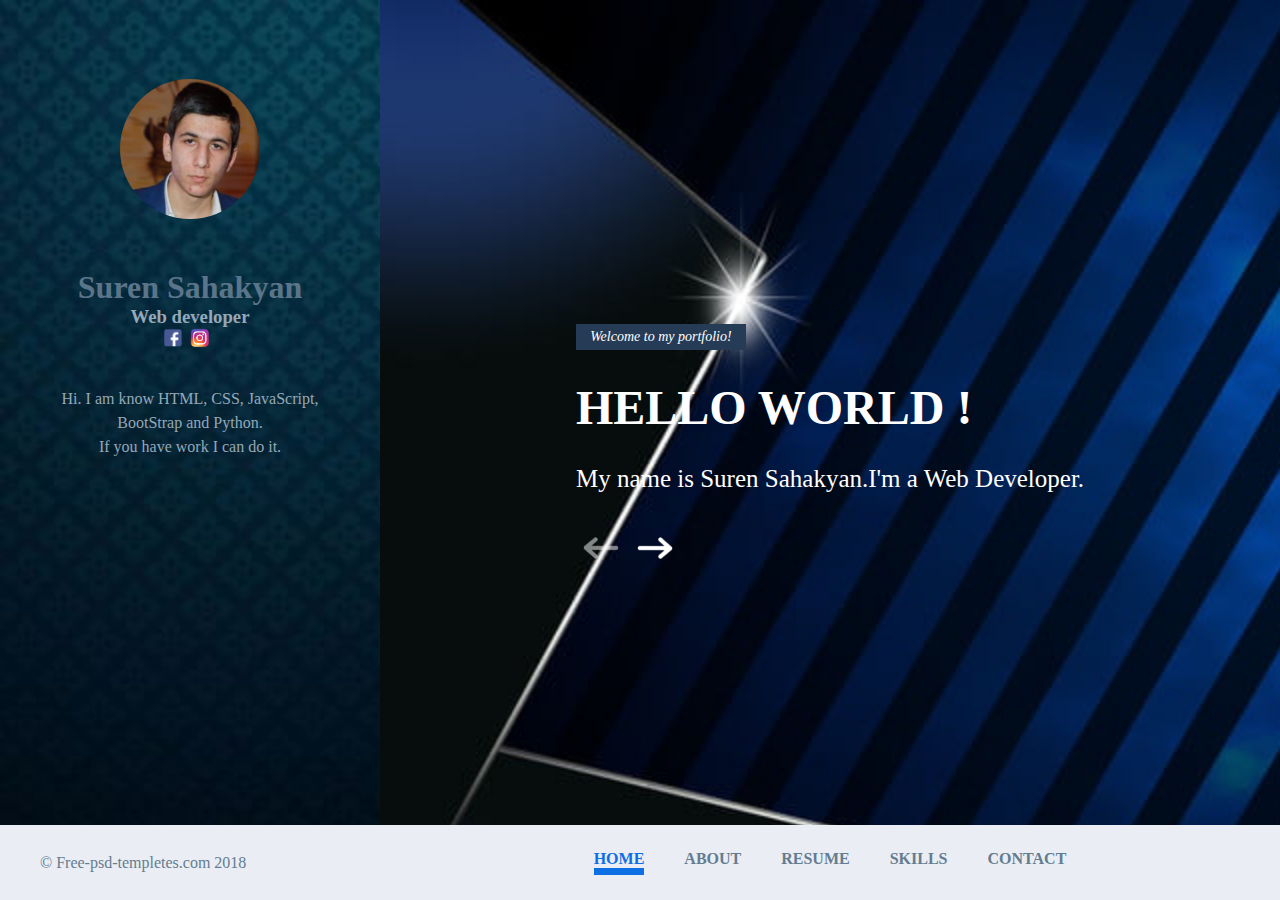
<file: index.html>
<!DOCTYPE html>
<html>
	<head>
		<meta charset="utf-8">
		<meta name="viewport" content="width=device-width, initial-scale=1.0">
		<title> Portfolio </title>
		<link rel="stylesheet" type="text/css" href="css/style.css">
		<link rel="stylesheet" type="text/css" href="css/media.css">
		<link rel="icon" href="img/favicon.png">
	</head>
	<body>
		<div class="first">
			<div class="main">
				<img src="img/photo.jpg" class="photo">
				<div>
					<h1>
						Suren Sahakyan
					</h1>
					<h3>
						Web developer
					</h3>
					<div class="socialdiv">
						<a href="https://www.facebook.com/suren.sahakyan.948" target="_blank">	
							<img src="img/facebook.png" class="social"> 
						</a>
						<a href="https://www.instagram.com/_00._sahakyan_.00_/?hl=ru" target="_blank">
						<img src="img/instagram.png" class="social">
						</a>
					</div>
					<div class="lorem">
						<p class="lorem">
							Hi. I am know HTML, CSS, JavaScript, BootStrap and Python.<br> If you have work I can do it.
						</p>
					</div>
				</div>
			</div>
			<div class="home">
				<div class="homediv">
					<div class="welcome">
						<p class="welcomep"><i>
							Welcome to my portfolio!
						</i></p>
					</div>
					<h1 class="hello">
						HELLO  WORLD !
					</h1>
					<p class="myname">
						My name is Suren Sahakyan.I'm a Web Developer.
					</p>
					<img src="img/arrows.png" class="arrow left">
					<a href="about.html">
						<img src="img/arrows.png" class="arrow">
					</a>
				</div>
			</div>
		</div>
		<div class="second">
			<div class="copy">
				<p >
					&copy; Free-psd-templetes.com 2018
				</p>
			</div>
			<div class="ul">
				<ul>
					<li class="homeli"><b> HOME </b>
						<div></div>
					</li>
					<li> <a href="about.html"><b> ABOUT </b></a></li>
					<li> <a href="resume.html"><b> RESUME </b></a></li>
					<li> <a href="skills.html"><b> SKILLS </b></a></li>
					<li> <a href="contact.html"><b> CONTACT </b></a></li>
				</ul>
			</div>
		</div>
	</body>
</html>
</file>
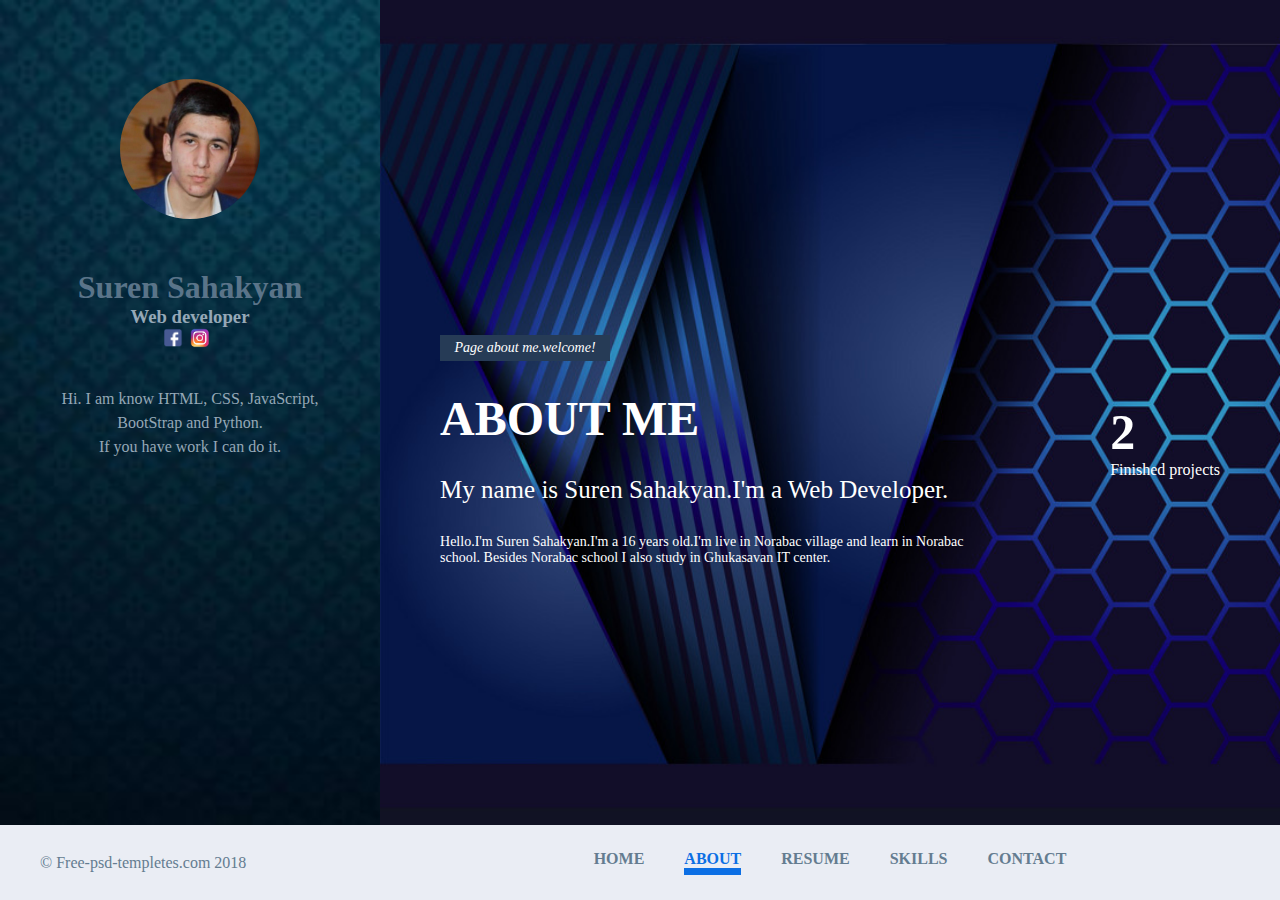
<file: about.html>
<!DOCTYPE html>
<html>
	<head>
		<meta charset="utf-8">
		<meta name="viewport" content="width=device-width, initial-scale=1.0">
		<title> Portfolio </title>
		<link rel="stylesheet" type="text/css" href="css/style.css">
		<link rel="stylesheet" type="text/css" href="css/media.css">
	</head>
	<body>
		<div class="first">
			<div class="main">
				<img src="img/photo.jpg" class="photo">
				<div>
					<h1>
						Suren Sahakyan
					</h1>
					<h3>
						Web developer
					</h3>
					<div class="socialdiv">
						<a href="https://www.facebook.com/suren.sahakyan.948" target="_blank">	
							<img src="img/facebook.png" class="social"> 
						</a>
						<a href="https://www.instagram.com/_00._sahakyan_.00_/?hl=ru" target="_blank">
							<img src="img/instagram.png" class="social">
						</a>
					</div>
					<div class="lorem">
						<p class="lorem">
							Hi. I am know HTML, CSS, JavaScript, BootStrap and Python.<br> If you have work I can do it.
						</p>
					</div>
				</div>
			</div>
			<div class="about">
				<div class="aboutfirst">
					<div class="welcome">
						<p class="welcomep"><i>Page about me.welcome!</i></p>
					</div>
					<h1 class="hello">
						ABOUT ME
					</h1>
					<p class="myname">
						My name is Suren Sahakyan.I'm a Web Developer.
					</p>
					<p class="lorem2">
						Hello.I'm Suren Sahakyan.I'm a 16 years old.I'm live in Norabac village and learn in Norabac school.
						Besides Norabac school I also study in Ghukasavan IT center.
					</p>
				</div>
				<div class="aboutsecond">
					<h1>2</h1>
					<p>Finished projects</p>
					<br>
				</div>
			</div>
		</div>
		<div class="second">
			<div class="copy">
				<p>&copy; Free-psd-templetes.com 2018</p>
			</div>
			<div class="ul">
				<ul>
					<li> <a href="index.html"><b> HOME </b></a></li>
					<li class="homeli"><b> ABOUT </b>
						<div></div>
					</li>
					<li> <a href="resume.html"><b> RESUME </b></a></li>
					<li> <a href="skills.html"><b> SKILLS </b></a></li>
					<li> <a href="contact.html"><b> CONTACT </b></a></li>
				</ul>
			</div>
		</div>
	</body>
</html>
</file>
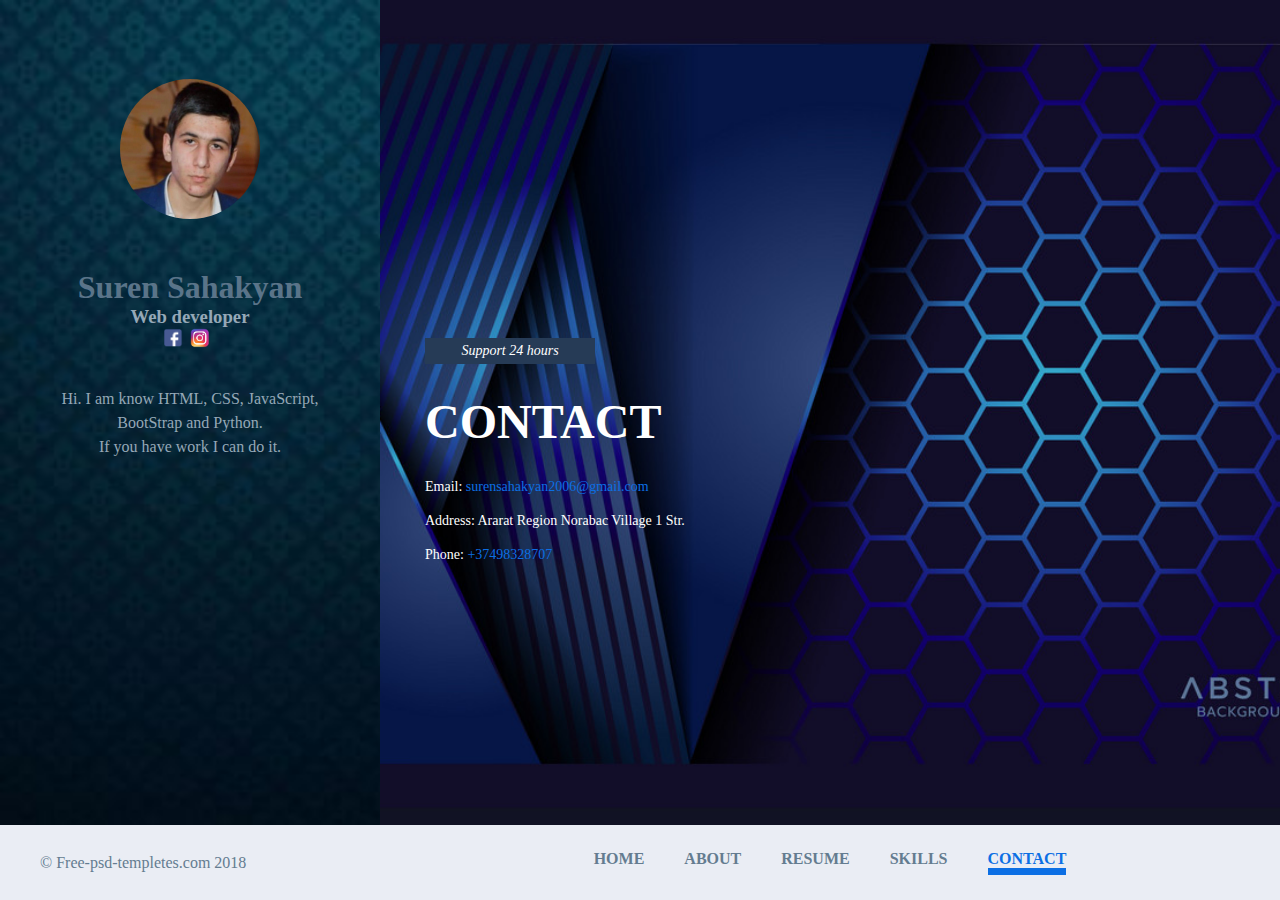
<file: contact.html>
<!DOCTYPE html>
<html>
	<head>
		<meta charset="utf-8">
		<meta name="viewport" content="width=device-width, initial-scale=1.0">
		<title> Portfolio </title>
		<link rel="stylesheet" type="text/css" href="css/style.css">
		<link rel="stylesheet" type="text/css" href="css/media.css">
	</head>
	<body>
		<div class="first">
			<div class="main">
				<img src="img/photo.jpg" class="photo">
				<div>
					<h1>
						Suren Sahakyan
					</h1>
					<h3>
						Web developer
					</h3>
					<div class="socialdiv">
						<a href="https://www.facebook.com/suren.sahakyan.948" target="_blank">	
							<img src="img/facebook.png" class="social"> 
						</a>
						<a href="https://www.instagram.com/_00._sahakyan_.00_/?hl=ru" target="_blank">
						<img src="img/instagram.png" class="social">
						</a>
					</div>
					<div class="lorem">
						<p class="lorem">
							Hi. I am know HTML, CSS, JavaScript, BootStrap and Python.<br> If you have work I can do it.
						</p>
					</div>
				</div>
			</div>
			<div class="contact">
				<div class="contactfirst">
					<div class="welcome">
						<p class="welcomep"><i>
							Support 24 hours
						</i></p>
					</div>
					<h1 class="hello">
						CONTACT
					</h1>
					<p class="lorem2">Email: <a href="mailto:surensahakyan2006@gmail.com">surensahakyan2006@gmail.com</a></p>
					<br>
					<p class="lorem2">Address: Ararat Region Norabac Village 1 Str.</p>
					<br>					
					<p class="lorem2">Phone: <a href="tel:+37498328707">+37498328707</a> </p>
				</div>
				<div class="contactsecond">
					<iframe src="https://www.google.com/maps/embed?pb=!1m18!1m12!1m3!1d3007.774101923543!2d44.43033981522286!3d40.109298882203454!2m3!1f0!2f0!3f0!3m2!1i1024!2i768!4f13.1!3m3!1m2!1s0x406abf35ff18f7cb%3A0xa866400ed5f992d9!2z0J3QvtGA0LDQsdCw0YYgMDgxOCwg0JDRgNC80LXQvdC40Y8!5e1!3m2!1sru!2s!4v1661852622932!5m2!1sru!2s" width="100%" height="400" style="border:0;" allowfullscreen="" loading="lazy" referrerpolicy="no-referrer-when-downgrade"></iframe>
				</div>
			</div>
		</div>
		<div class="second">
			<div class="copy">
				<p >
					&copy; Free-psd-templetes.com 2018
				</p>
			</div>
			<div class="ul">
				<ul>
					<li> <a href="index.html"><b> HOME </b></a></li>
					<li> <a href="about.html"><b> ABOUT </b></a></li>
					<li> <a href="resume.html"><b> RESUME </b></a></li>
					<li> <a href="skills.html"><b> SKILLS </b></a></li>
					<li class="homeli"><b> CONTACT </b>
						<div></div>
					</li>
				</ul>
			</div>
		</div>
	</body>
</html>
</file>
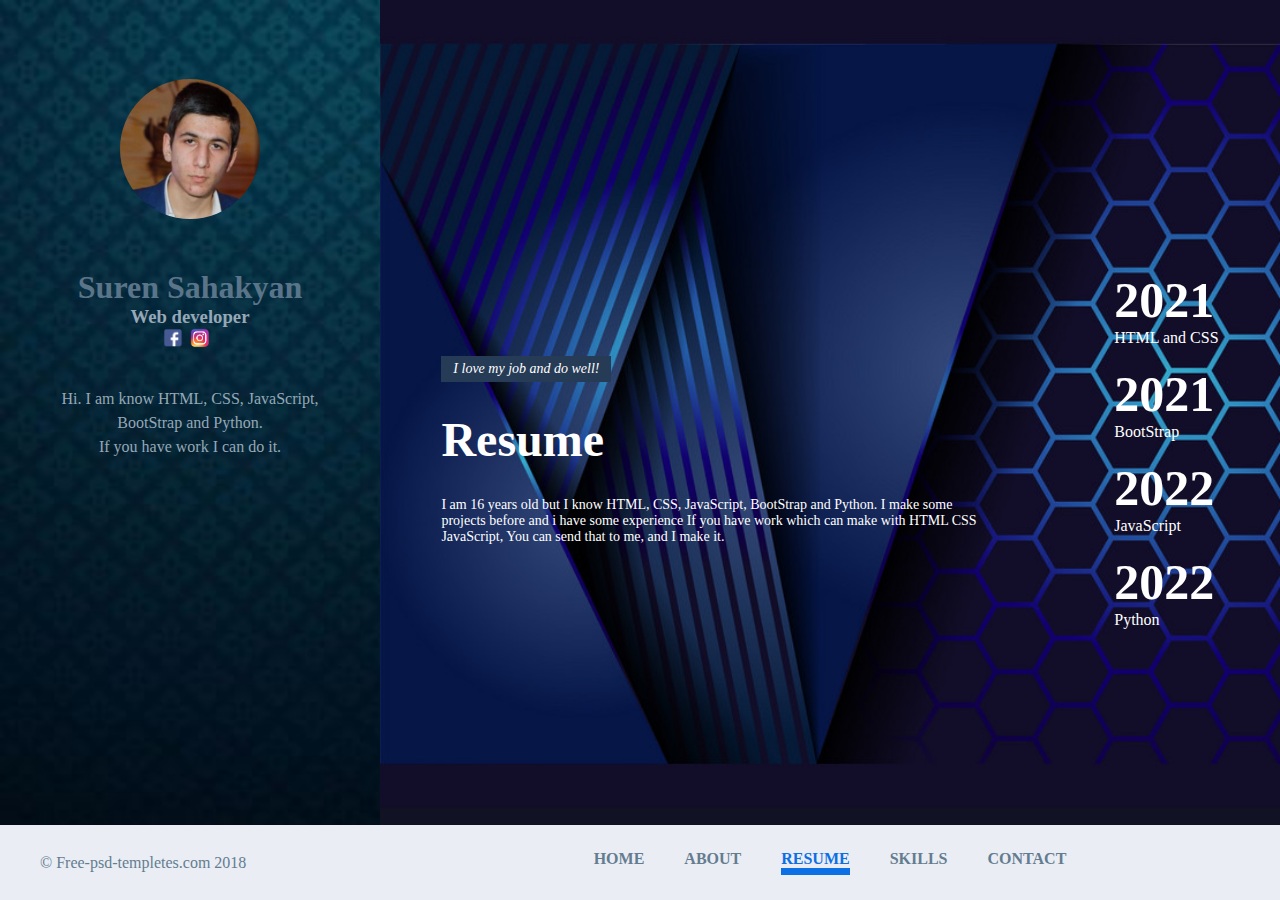
<file: resume.html>
<!DOCTYPE html>
<html>
	<head>
		<meta charset="utf-8">
		<meta name="viewport" content="width=device-width, initial-scale=1.0">
		<title> Portfolio </title>
		<link rel="stylesheet" type="text/css" href="css/style.css">
		<link rel="stylesheet" type="text/css" href="css/media.css">
	</head>
	<body>
		<div class="first">
			<div class="main">
				<img src="img/photo.jpg" class="photo">
				<div>
					<h1>
						Suren Sahakyan
					</h1>
					<h3>
						Web developer
					</h3>
					<div class="socialdiv">
						<a href="https://www.facebook.com/suren.sahakyan.948" target="_blank">	
							<img src="img/facebook.png" class="social"> 
						</a>
						<a href="https://www.instagram.com/_00._sahakyan_.00_/?hl=ru" target="_blank">
							<img src="img/instagram.png" class="social">
						</a>
					</div>
					<div class="lorem">
						<p class="lorem">
							Hi. I am know HTML, CSS, JavaScript, BootStrap and Python.<br> If you have work I can do it.
						</p>
					</div>
				</div>
			</div>
			<div class="resume">
				<div class="resumefirst">
					<div class="welcome">
						<p class="welcomep"><i>
							I love my job and do well!
						</i></p>
					</div>
					<h1 class="hello">
						Resume
					</h1>
					<p class="lorem2">
						I am 16 years old but I know HTML, CSS, JavaScript, BootStrap and Python. I make some projects before and i have some experience
						If you have work which can make with HTML CSS JavaScript, You can send that to me, and I make it.
					</p>
				</div>
				<div class="resumesecond">
					<h1>2021</h1>
					<p>HTML and CSS</p>
					<br>
					<h1>2021</h1>
					<p>BootStrap</p>
					<br>
					<h1>2022</h1>
					<p>JavaScript</p>
					<br>
					<h1>2022</h1>
					<p>Python</p>
				</div>
			</div>
		</div>
		<div class="second">
			<div class="copy">
				<p>&copy; Free-psd-templetes.com 2018</p>
			</div>
			<div class="ul">
				<ul>
					<li> <a href="index.html"><b> HOME </b></a></li>
					<li> <a href="about.html"><b> ABOUT </b></a></li>
					<li class="homeli"><b> RESUME </b>
						<div></div>
					</li>
					<li> <a href="skills.html"><b> SKILLS </b></a></li>
					<li> <a href="contact.html"><b> CONTACT </b></a></li>
				</ul>
			</div>
		</div>
	</body>
</html>
</file>
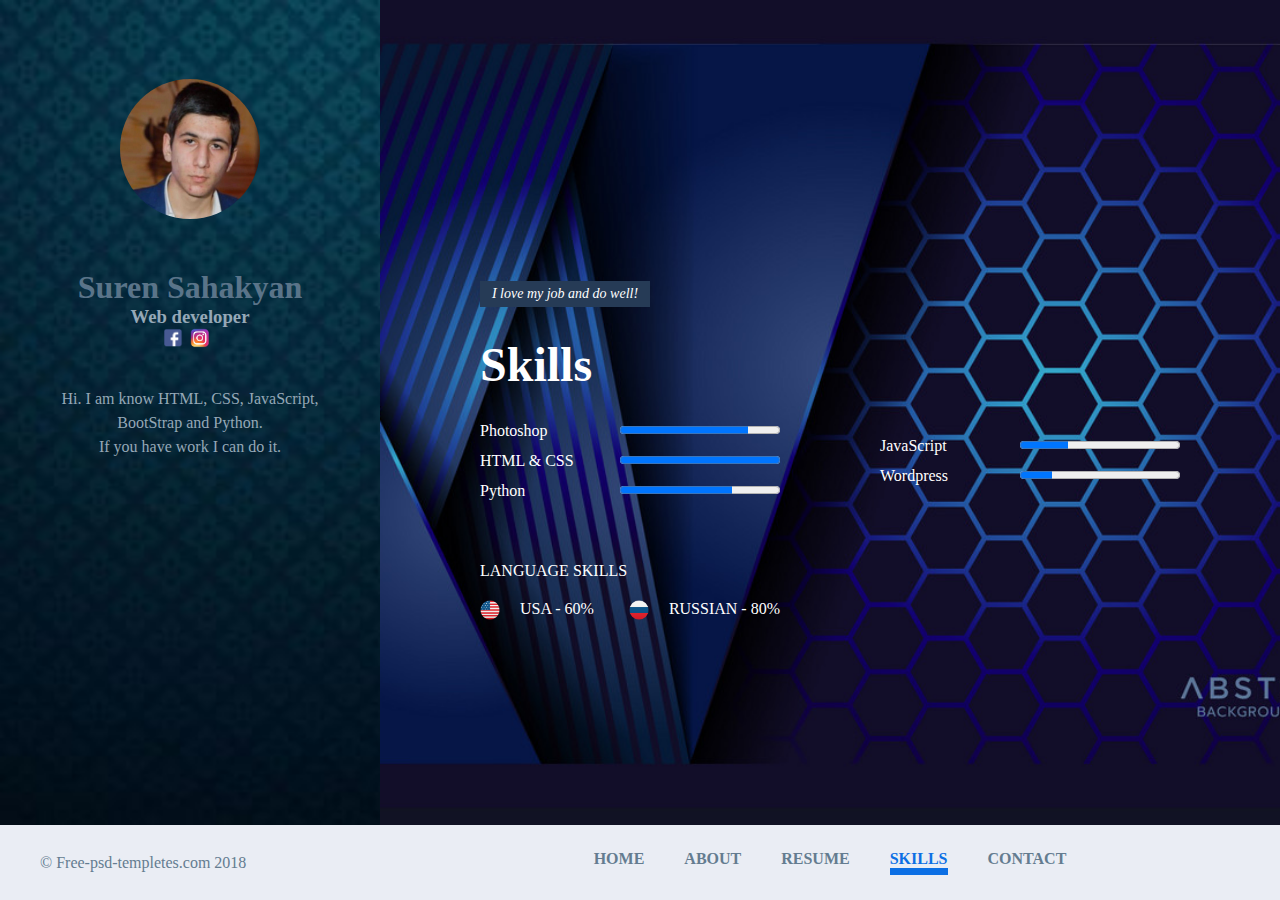
<file: skills.html>
<!DOCTYPE html>
<html>
	<head>
		<meta charset="utf-8">
		<meta name="viewport" content="width=device-width, initial-scale=1.0">
		<title> Portfolio </title>
		<link rel="stylesheet" type="text/css" href="css/style.css">
		<link rel="stylesheet" type="text/css" href="css/media.css">
	</head>
	<body>
		<div class="first">
			<div class="main">
				<img src="img/photo.jpg" class="photo">
				<div>
					<h1>
						Suren Sahakyan
					</h1>
					<h3>
						Web developer
					</h3>
					<div class="socialdiv">
						<a href="https://www.facebook.com/suren.sahakyan.948" target="_blank">	
							<img src="img/facebook.png" class="social"> 
						</a>
						<a href="https://www.instagram.com/_00._sahakyan_.00_/?hl=ru" target="_blank">
						<img src="img/instagram.png" class="social">
						</a>
					</div>
					<div class="lorem">
						<p class="lorem">
							Hi. I am know HTML, CSS, JavaScript, BootStrap and Python.<br> If you have work I can do it.
						</p>
					</div>
				</div>
			</div>
			<div class="skills">
				<div class="skillsfirst">
					<div class="welcome">
						<p class="welcomep"><i>
							I love my job and do well!
						</i></p>
					</div>
					<h1 class="hello">
						Skills
					</h1>
					<div class="skills-div">
						<div>
							<div class="rank">
								<p>Photoshop</p>
								<progress max="100" value="80"></progress>
							</div>
							<div class="rank">
								<p>HTML & CSS</p>
								<progress max="100" value="100"></progress>
							</div>
							<div class="rank">
								<p>Python</p>
								<progress max="100" value="70"></progress>
							</div>
						</div>
						<div>
							<div class="rank">
								<p>JavaScript</p>
								<progress max="100" value="30"></progress>
							</div>
							<div class="rank">
								<p>Wordpress</p>
								<progress max="100" value="20"></progress>
							</div>
						</div>
					</div>
					<div class="languageskills">
						<p>LANGUAGE SKILLS</p>
						<div class="languages">
							<div>
								<img src="img/usaflag.png" class="flag">
								<p>USA - 60%</p>
							</div>
							<div>
								<img src="img/russianflag.png" class="flag">
								<p>RUSSIAN - 80%</p>
							</div>					
						</div>
					</div>
				</div>
			</div>
		</div>
			<div class="second">
			<div class="copy">
				<p >
					&copy; Free-psd-templetes.com 2018
				</p>
			</div>
			<div class="ul">
				<ul>
					<li> <a href="index.html"><b> HOME </b></a></li>
					<li> <a href="about.html"><b> ABOUT </b></a></li>
					<li> <a href="resume.html"><b>  RESUME </b></a></li>				
					<li class="homeli"><b> SKILLS </b>
						<div></div>
					</li>
					<li> <a href="contact.html"><b> CONTACT </b></a></li>
				</ul>
			</div>
		</div>
	</body>
</html>
</file>
<file: css/style.css>
* {
	margin: 0;
}

.first {
    width: 100%;
    display: flex;
    height: 100vh;
}

.main {
	max-width: 300px;
	width: 100%;
	background-image: url(../img/mainbackground.jpg);
	background-repeat: no-repeat;
	background-size: cover;
	padding: 14px 40px;
	display: flex;
	flex-direction: column;
	align-items: start;
	justify-content: start;
}

.photo {
	max-width: 140px;
	width: 100%;
	max-height: 140px;
	height: 100%;
	margin: 65px auto 50px auto;
	border-radius: 50%;
}

h1 {
	text-align: center;
	color: #5a7489;
}

h3 {
	color: #95a8b7;
	text-align: center;
}

.socialdiv {
	display: flex;
	justify-content: center;
}

.social {
	width: 20px;
	height: 20px;
	margin-right: 7px;
}

.lorem {
	color: #95a8b7;
	text-align: center;
	line-height: 1.5;
	margin: 35px 0px;
}


.download, .welcome {
	background-color: #263b56;
	display: flex;
	justify-content: center;
	align-items: center;
}

.download {
	max-width: 160px;
	width: 100%;
	max-height: 25px;
	height: 100%;
	margin: 0 auto 90px auto;
}

.downloada {
	text-decoration: none;
	color: white;
}

.cloud {
	max-width: 20px;
	width: 100%;

}

.home {
	width: 100%;
	background-image: url(../img/homebackground.jpg);
	background-repeat: no-repeat;
	background-size: cover;
	display: flex;
	align-items: center;
	justify-content: center;
}

.hello {
	text-align: left;
	font-size: 48px; 
}

.welcome {
	max-width:170px;
	width: 100%;
	padding: 5px 0px;
}

.welcomep {
	color: white;
	font-size: 14px;

}

.welcome, .hello, .myname {
	margin-bottom: 30px;
	color: white;
}

.myname {
	font-size: 25px;
}

.arrow {
	width: 50px;
	opacity: 100%;
}

.left {
	transform: rotate(180deg);
	opacity: 50%;
}

.second {
	width: 100%;
    padding: 25px 0;
    background-color: #eaedf4;
    display: flex;
    align-items: center;
    position: fixed;
    bottom: 0;
}

.copy {
	max-width: 300px;
	width: 100%;
	color: #647c90;
	padding: 0px 40px;  
}

.ul {
	width: 100%;
	display: flex;
	justify-content: center;
	align-items: flex-end;
}

ul {
	display: flex;
	flex-wrap: wrap;
	justify-content: center;
	padding: 0;
}

.homeli {
	color: #0c6fe4;
}

li>div {
	border-bottom: 7px solid #0c6fe4;

}

li {
	list-style-type: none;
	margin-right: 40px;
}

li:last-child {
	margin: 0;
}

a {
	text-decoration: none;
	color: #647c90;
}

a:hover {
	color: blue;
}

 /*about*/

.about {
	width: 100%;
	background-image: url(../img/aboutbackground.jpg);
	background-repeat: no-repeat;
	background-size: cover;
	display: flex;
	align-items: center;
	justify-content: space-around;
}

.aboutfirst {
	max-width: 550px;
	width: 100%;
}

.lorem2 {
	color: white;
}

.aboutsecond>h1 {
	color: white;
	text-align: left;
	font-size: 50px;
}

.aboutsecond>p {
	color: white;
}

/*resume*/


.resume {
	width: 100%;
	background-image: url(../img/aboutbackground.jpg);
	background-repeat: no-repeat;
	background-size: cover;
	display: flex;
	align-items: center;
	justify-content: space-around;
}

.resumefirst {
	max-width: 550px;
	width: 100%;
}

.lorem2 {
	color: white;
}

.resumesecond>h1 {
	color: white;
	text-align: left;
	font-size: 50px;
}

.resumesecond>p {
	color: white;
}

/*portfolio*/

.portfolio {
	width: 100%;
	background-image: url(../img/aboutbackground.jpg);
	background-repeat: no-repeat;
	background-size: cover;
	background-position: center;
	display: flex;
	align-items: center;
	justify-content: space-around;
}

.portfoliofirst {
	max-width: 320px;
	width: 100%;
}

.lorem2 {
	color: white;
	font-size: 14px;
}

.portfoliosecond>h1 {
	color: white;
	text-align: left;
	font-size: 40px;
}

.portfoliosecond>p {
	color: white;
}

/*contact*/


.contact {
	width: 100%;
	background-image: url(../img/aboutbackground.jpg);
	background-repeat: no-repeat;
	background-size: cover;
	background-position: center;
	display: flex;
	align-items: center;
	justify-content: space-around;
}

.contactfirst {
	max-width: 320px;
	width: 100%;
}


.lorem2 {
	color: white;
	font-size: 14px;
}

.lorem2>a {
	color: #0c6fe4;
}

.lorem2>a:hover {
	color: white;
}

.contactsecond {
	max-width: 400px;
	width: 100%;
}


/*skills*/

.skills {
	width: 100%;
	background-image: url(../img/aboutbackground.jpg);
	background-repeat: no-repeat;
	background-size: cover;
	background-position: center;
	display: flex;
	align-items: center;
	justify-content: center;
}

.skillsfirst {
	max-width: 700px;
	width: 100%;
}

.skills-div {
	width: 700px;
	display: flex;
	align-items: center;
	justify-content: space-between;
}

.rank {
	width: 300px;
	height: 30px;
	display: flex;
	justify-content: space-between;
	color: white;
}

.rank-div {
	background-color: black;
	opacity: 50%;
	width: 140px;
	height: 5px;
}

.rank-div>div {
	height: 5px;
	background-color: white;
}

.rank80 {
	width: 80%;
}

.rank100 {
	width: 100%;
}

.rank50 {
	width: 50%;
}

.rank20 {
	width: 20%;
}

.languageskills {
	width: 300px;
	color: white;
	margin-top: 50px;
}

.languages {
	width: 100%;
	display: flex;
	justify-content: space-between;
	margin-top: 20px;
}

.languages>div {
	display: flex;
}

.flag {
	width: 20px;
	height: 20px;
	margin-right: 20px;
}
</file>
<file: css/media.css>
@media only screen and (max-width: 1000px){
	.photo {
		max-width: 120px;
		width: 100%;
		max-height: 120px;
		height: 100%
	}

	h1 {
		font-size: 30px;
	}

	h3 {
		font-size: 25px;
	}

	.main {
		padding: 14px 30px;
		max-width: 250px;
		width: 100%;
	}
	
	.download {
		max-width: 140px;
		width: 100%;
		max-height: 20px;
		height: 100%;
	}

	.downloada {
		font-size: 14px;
	}

	.cloud {
		max-width: 20px;
		width: 100%;
	}

	li {
		margin-right: 20px;
		font-size: 14px;
	}

	.homeli>div {
		border-bottom: 5px solid #0c6fe4;
	}

	.homediv {
		max-width: 400px;
		width: 100%;
	}

	.hello {
		font-size: 40px;
	}
	
	.welcome {
		max-width: 150px;
		width: 100%;
	}
	.myname {
		font-size: 22px;
	}

	.lorem {
		font-size: 14px;
	}

	.copy {
		padding: 0 30px;
		max-width: 250px;
		width: 100%;
		font-size: 14px;
	}
}

@media only screen and (max-width: 900px) {	
	.photo {
		max-width: 100px;
		width: 100%;
		max-height: 100px;
		height: 100%
	}

	h1 {
		font-size: 20px;
	}

	h3 {
		font-size: 16px;
	}

	.download {
		max-width: 120px;
		width: 100%;
		max-height: 15px;
		height: 100%;
	}

	.downloada {
		font-size: 12px;
	}

	.cloud {
		max-width: 15px;
		width: 100%;
	}

	.main {
		padding: 14px 20px;
		max-width: 200px;
		width: 100%;
	}

	li {
		margin-right: 10px;
		font-size: 12px;
	}

	.homeli>div {
		border-bottom: 2px solid #0c6fe4;
	}

	.homediv {
		max-width: 250px;
		width: 100%;
	}
	
	.welcome {
		max-width: 130px;
		width: 100%;
	}
	
	.myname {
		font-size: 20px;
	}

	.hello {
		font-size: 30px;
	}

	.lorem {
		line-height: 1;
	}
	.copy {
		padding: 0 20px;
		max-width: 200px;
		width: 100%;
		font-size: 12px;
	}
}

@media only screen and (max-width: 700px){
	.photo {
		max-width: 80px;
		width: 100%;
		max-height: 80px;
		height: 100%
	}

	h1 {
		font-size: 16px;
	}

	h3 {
		font-size: 12px;
	}

	.download {
		max-width: 100px;
		width: 100%;
		max-height: 10px;
		height: 100%;
	}

	.downloada {
		font-size: 10px;
	}

	.cloud {
		max-width: 10px;
		width: 100%;
	}

	.main {
		padding: 14px 10px;
		max-width: 150px;
		width: 100%;
	}

	.homediv {
		max-width: 200px;
		width: 100%;
	}

	.hello {
		font-size: 25px;
	}

	.welcome {
		max-width: 100px;
		width: 100%;
	}

	.myname {
		font-size: 16px;
	}

	.lorem {
		font-size: 10px;
	}

	.copy {
		padding: 0px 10px;
		max-width: 150px;
		width: 100%;
	}
}
</file>
